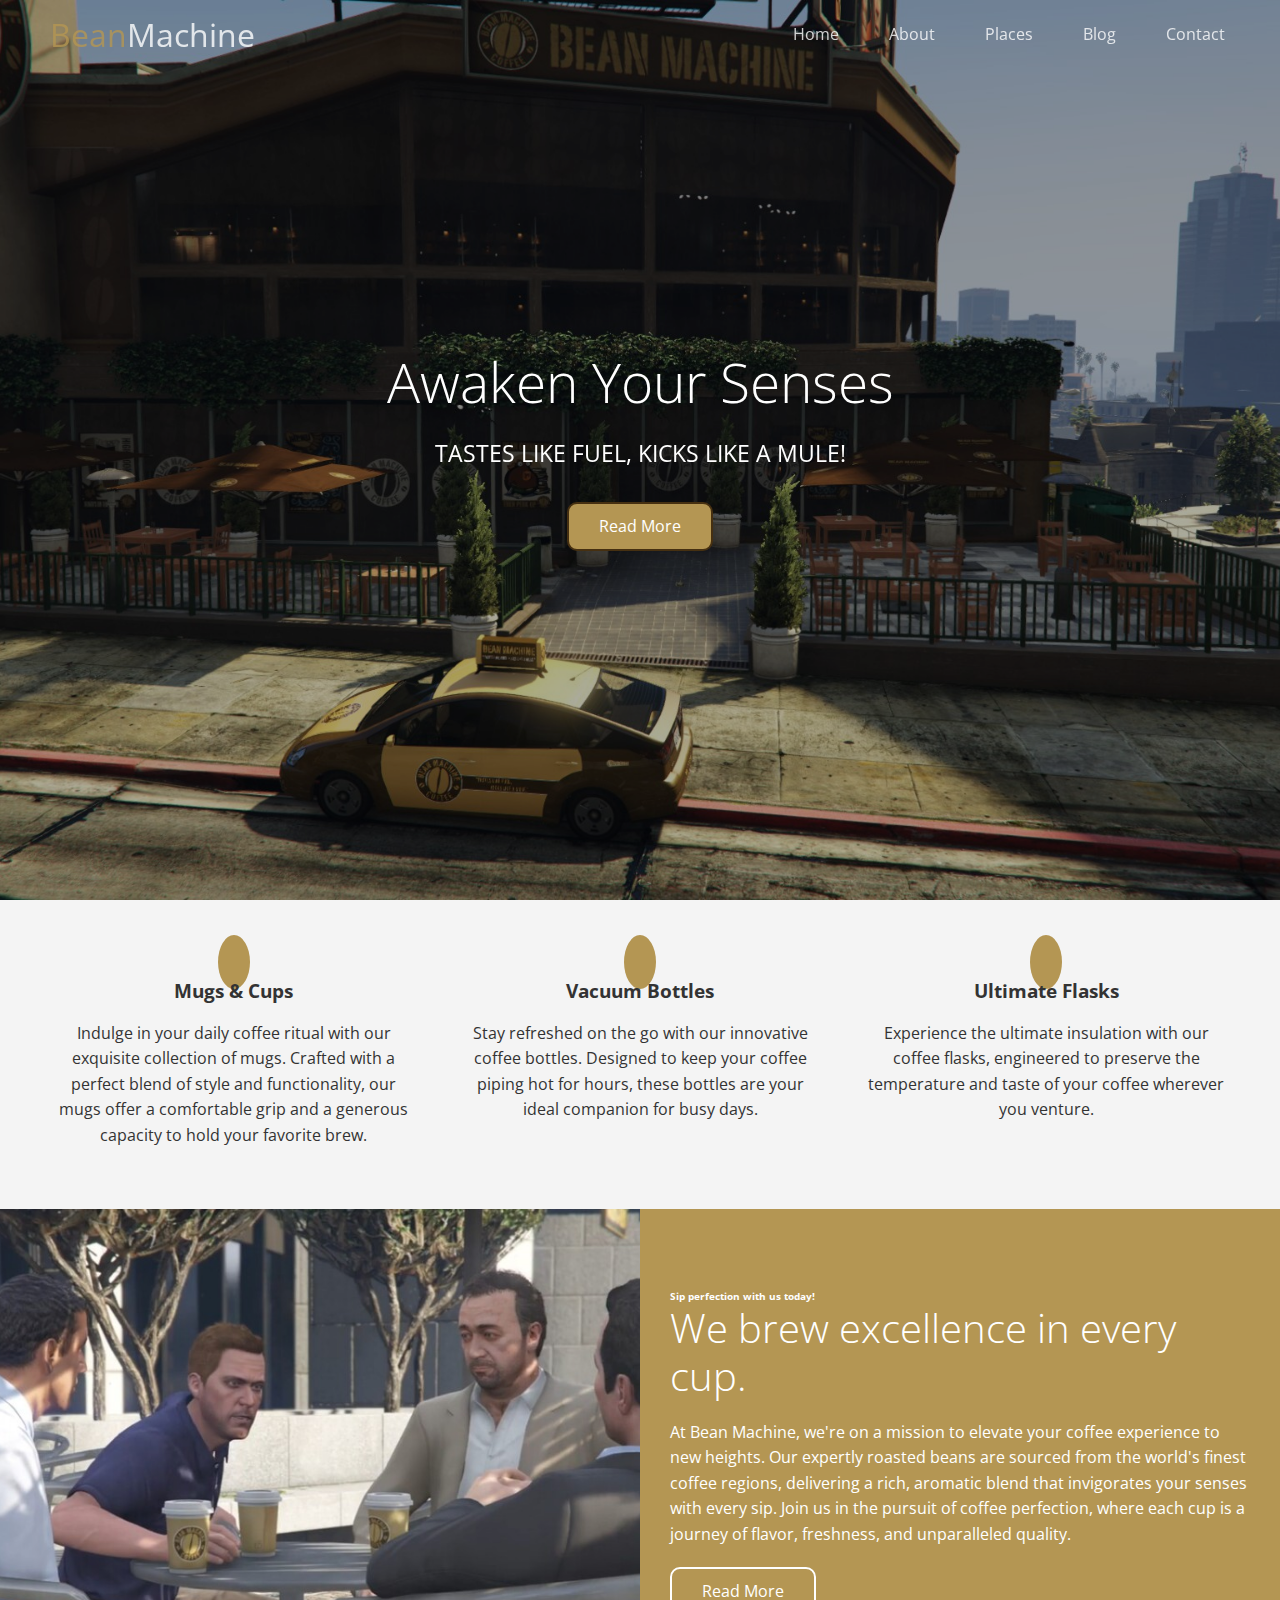
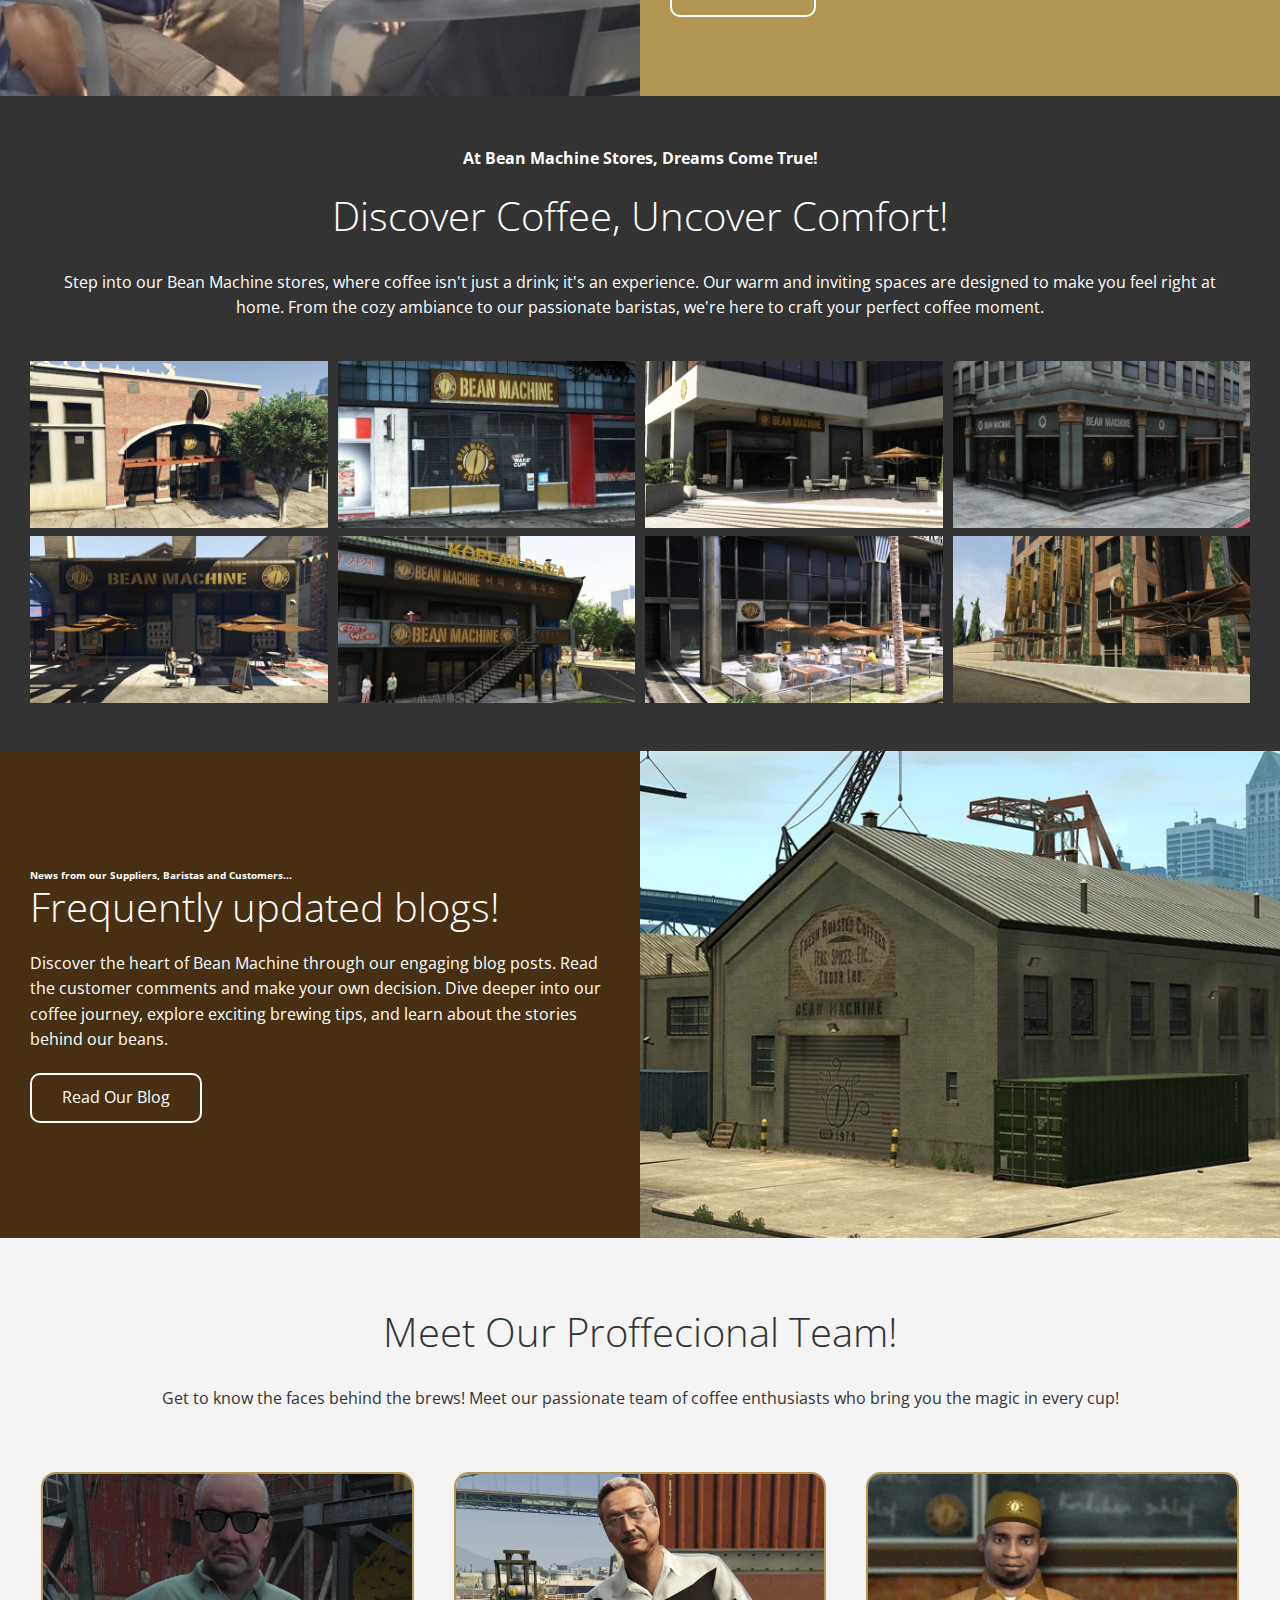
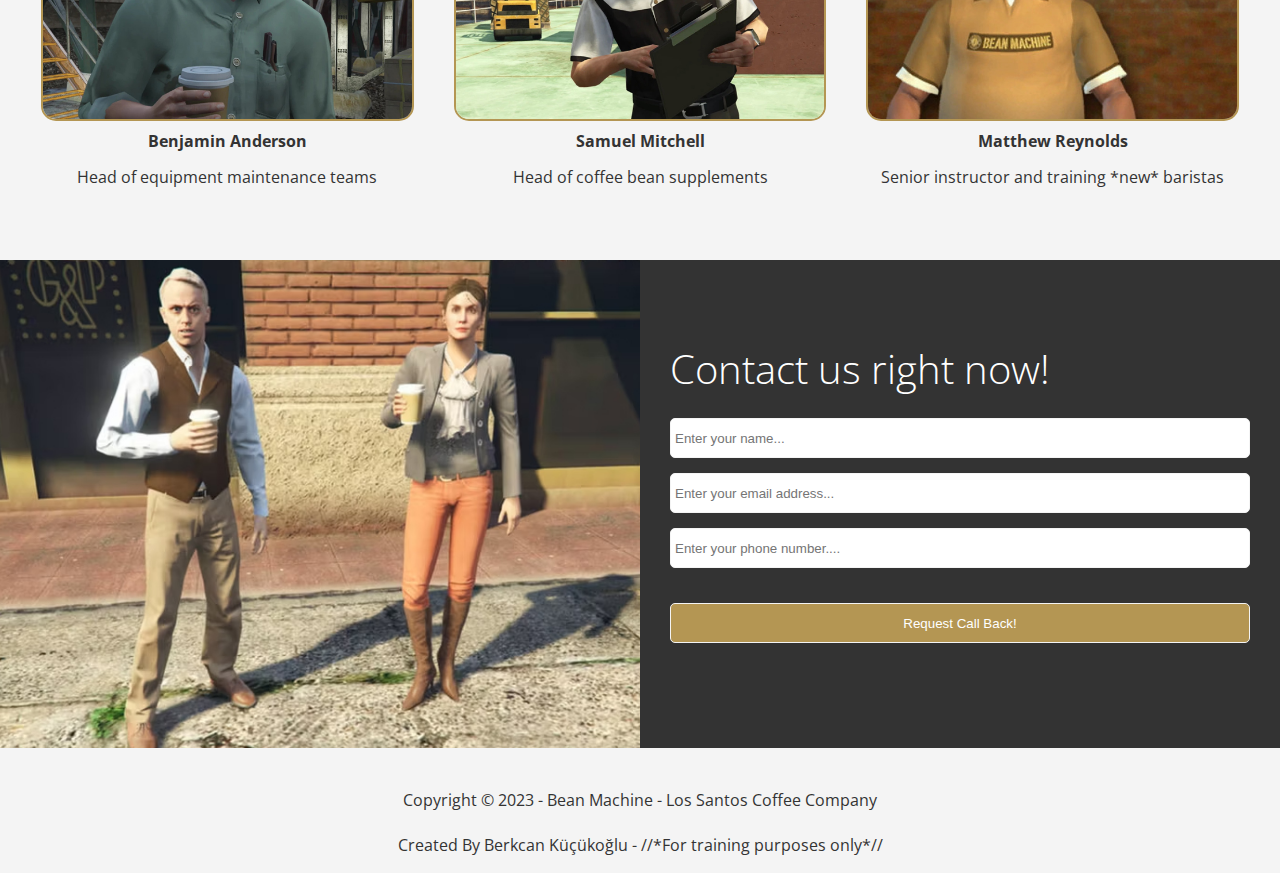
<file: index.html>
<!DOCTYPE html>
<html lang="en">

<head>
  <meta charset="UTF-8">
  <meta name="viewport" content="width=device-width, initial-scale=1.0">
  <link rel="shortcut icon" type="image/x-icon" href="./favicon.ico">
  <link rel="stylesheet" href="https://cdnjs.cloudflare.com/ajax/libs/font-awesome/6.4.2/css/all.min.css"
    integrity="sha512-z3gLpd7yknf1YoNbCzqRKc4qyor8gaKU1qmn+CShxbuBusANI9QpRohGBreCFkKxLhei6S9CQXFEbbKuqLg0DA=="
    crossorigin="anonymous" referrerpolicy="no-referrer"/>
  <link rel="stylesheet" href="css/lightbox.min.css">
  <link rel="stylesheet" href="css/utilities.css">
  <link rel="stylesheet" href="css/style.css">
  <title>Welcome to Bean Machine!</title>
</head>

<body id="home">
  <header class="hero">
    <div id="navbar" class="navbar top">
      <h1 class="logo">
        <span class="text-primary"><i class="fas fa-mug-hot"></i>Bean</span>Machine
      </h1>
      <nav>
        <ul>
          <li><a href="#home">Home</a></li>
          <li><a href="#about">About</a></li>
          <li><a href="#places">Places</a></li>
          <li><a href="#blog">Blog</a></li>
          <li><a href="#contact">Contact</a></li>
        </ul>
      </nav>
    </div>
    <div class="content">
      <h1>Awaken Your Senses</h1>
      <p>Tastes like fuel, Kicks like a mule!</p>
      <a href="#about" class="btn btn-primary">
        <i class="fas fa-chevron-right"></i> Read More
      </a>
    </div>
  </header>

  <main>
    <!-- About: Icons -->
    <section id="about" class="icons bg-light">
      <div class="flex-items">
        <div>
          <i class="fas fa-mug-saucer fa-2x"></i>
          <div>
            <h3>Mugs & Cups</h3>
            <p>Indulge in your daily coffee ritual with our exquisite collection of mugs. Crafted with a perfect blend of style and functionality, our mugs offer a comfortable grip and a generous capacity to hold your favorite brew.</p>
          </div>
        </div>
        <div>
          <i class="fas fa-prescription-bottle fa-2x"></i>
          <div>
            <h3>Vacuum Bottles</h3>
            <p>Stay refreshed on the go with our innovative coffee bottles. Designed to keep your coffee piping hot for hours, these bottles are your ideal companion for busy days.</p>
          </div>
        </div>
        <div>
          <i class="fas fa-bottle-water fa-2x"></i>
          <div>
            <h3>Ultimate Flasks</h3>
            <p>Experience the ultimate insulation with our coffee flasks, engineered to preserve the temperature and taste of your coffee wherever you venture.</p>
          </div>
        </div>
      </div>
      </div>
    </section>

    <!-- About -->
    <section class="solutions flex-columns">
      <div class="row">
        <div class="column">
          <div class="column-1">
            <img src="./images/home/meeting-people.jpg" alt="">
          </div>
        </div>
        <div class="column">
          <div class="column-2 bg-primary">
            <h4>Sip perfection with us today!</h4>
            <h2>We brew excellence in every cup.</h2>
            <p>At Bean Machine, we're on a mission to elevate your coffee experience to new heights. Our expertly roasted beans are sourced from the world's finest coffee regions, delivering a rich, aromatic blend that invigorates your senses with every sip. Join us in the pursuit of coffee perfection, where each cup is a journey of flavor, freshness, and unparalleled quality.</p>
            <a href="#about" class="btn btn-primary btn-outline">
              <i class="fas fa-chevron-right"></i>
              Read More
            </a>
          </div>
        </div>
      </div>
    </section>

    <!-- Places -->
    <section id="places" class="places flex-grid section-padding bg-dark">
      <header class="section-header">
        <h4>At Bean Machine Stores, Dreams Come True!</h4>
        <h2>Discover Coffee, Uncover Comfort!</h2>
        <p>Step into our Bean Machine stores, where coffee isn't just a drink; it's an experience. Our warm and inviting spaces are designed to make you feel right at home. From the cozy ambiance to our passionate baristas, we're here to craft your perfect coffee moment.</p>
      </header>
      <div class="row">
        <div class="column">
          <a href="./images/shops/shop-1.jpg" data-lightbox="places" data-title="Morningwood Boulevard, Morningwood / Los Santos" > 
            <img src="./images/shops/shop-1.jpg" alt="shop_img">
          </a> 
          <a href="./images/shops/shop-2.jpg" data-lightbox="places" data-title="Simmet Alley, Textile City / Los Santos" > 
            <img src="./images/shops/shop-2.jpg" alt="shop_img">
          </a>
        </div>
        <div class="column"> 
          <a href="./images/shops/shop-3.jpg" data-lightbox="places" data-title="Atlee Street, Mission Row / Los Santos" > 
            <img src="./images/shops/shop-3.jpg" alt="shop_img">
          </a> 
          <a href="./images/shops/shop-4.jpg" data-lightbox="places" data-title="Korean Plaza, Calais Avenue, Little Seoul / Los Santos" > 
            <img src="./images/shops/shop-4.jpg" alt="shop_img">
          </a>
        </div>
        <div class="column">
          <a href="./images/shops/shop-5.jpg" data-lightbox="places" data-title="Heritage Way, Rockford Hills / Los Santos" > 
            <img src="./images/shops/shop-5.jpg" alt="shop_img">
          </a> 
          <a href="./images/shops/shop-6.jpg" data-lightbox="places" data-title="South Mo Milton Drive, West Vinewood / Los Santos" > 
            <img src="./images/shops/shop-6.jpg" alt="shop_img">
          </a> 
        </div>
        <div class="column"> 
          <a href="./images/shops/shop-7.jpg" data-lightbox="places" data-title="Elgin Avenue and Vespucci Boulevard, Pillbox Hill / Los Santos" > 
            <img src="./images/shops/shop-7.jpg" alt="shop_img">
          </a> 
          <a href="./images/shops/shop-8.jpg" data-lightbox="places" data-title="3 Alta Street, Alta Street, Pillbox Hill / Los Santos" > 
            <img src="./images/shops/shop-8.jpg" alt="shop_img">
          </a>
        </div>
      </div>
    </section>

    <!-- Blog -->
    <section id="blog" class="blog flex-columns flex-reverse">
      <div class="row">
        <div class="column">
          <div class="column-1">
            <img src="./images/home/warehouse-blog.jpg" alt="">
          </div>
        </div>
        <div class="column">
          <div class="column-2 bg-secondary">
            <h4>News from our Suppliers, Baristas and Customers...</h4>
            <h2>Frequently updated blogs!</h2>
            <p>Discover the heart of Bean Machine through our engaging blog posts. Read the customer comments and make your own decision. Dive deeper into our coffee journey, explore exciting brewing tips, and learn about the stories behind our beans. </p>
            <a href="./blog.html" class="btn btn-secondary btn-outline">
              <i class="fas fa-chevron-right"></i>
              Read Our Blog
            </a>
          </div>
        </div>
      </div>
    </section>

    <!-- Team -->
    <section id="team" class="team section-padding bg-light">
      <header class="section-header">
        <h2>Meet Our Proffecional Team!</h2>
        <p>Get to know the faces behind the brews! Meet our passionate team of coffee enthusiasts who bring you the magic in every cup!</p>
      </header>
      <div class="flex-items">
        <div>
          <img src="./images/team/employee-1.jpg" alt="">
          <h4>Benjamin Anderson</h4>
          <p>Head of equipment maintenance teams</p>
        </div>
        <div>
          <img src="./images/team/employee-2.jpg" alt="">
          <h4>Samuel Mitchell</h4>
          <p>Head of coffee bean supplements</p>
        </div>
        <div>
          <img src="./images/team/employee-3.jpg" alt="">
          <h4>Matthew Reynolds</h4>
          <p>Senior instructor and training *new* baristas</p>
        </div>
      </div>
    </section>

    <!-- Contact -->
    <section id="contact" class="contact flex-columns">
      <div class="row">
        <div class="column">
          <div class="column-1">
            <img src="./images/home/people-contact.jpg" alt="">
          </div>
        </div>
        <div class="column">
          <div class="column-2 bg-dark">
            <h2>Contact us right now!</h2>
            <form action="#" class="callback-form">
              <div class="form-control">
                <label for="name"></label>
                <input type="text" name="name" id="name" placeholder="Enter your name...">
              </div>
              <div class="form-control">
                <label for="email"></label>
                <input type="email" name="email" id="email" placeholder="Enter your email address...">
              </div>
              <div class="form-control">
                <label for="phone"></label>
                <input type="text" name="phone" id="phone" placeholder="Enter your phone number....">
              </div>
              <input type="submit" value="Request Call Back!" id="submit" class="btn btn-primary">
            </form>
          </div>
        </div>
      </div>
    </section>
  </main>
  
  <!-- Footer -->
  <footer class="footer bg-light">
    <div class="social">
      <a href="#footer" class="fab fa-facebook fa-2x"></a>
      <a href="#footer" class="fab fa-twitter fa-2x"></a>
      <a href="#footer" class="fab fa-youtube fa-2x"></a>
      <a href="#footer" class="fab fa-linkedin fa-2x"></a>
    </div>
    <p>Copyright &copy; 2023 - Bean Machine - Los Santos Coffee Company</p>
    <p>Created By Berkcan Küçükoğlu - //*For training purposes only*//</p>
  </footer>

  <script src="js/lightbox-plus-jquery.min.js"></script>
<script>
    const navbar = document.getElementById('navbar')
    let scrolled = false;

    window.onscroll = function() {
      if(window.pageYOffset > 100){
        navbar.classList.remove('top');
        if(!scrolled) {
          navbar.style.transform = 'translateY(-70px)';
        }
        setTimeout(function() {
          navbar.style.transform = 'translateY(0)'
          scrolled = true;
        }, 50)
      }
      else {
        navbar.classList.add('top');
        scrolled = false;
      }
    }
  </script>
</body>

</html>
</file>
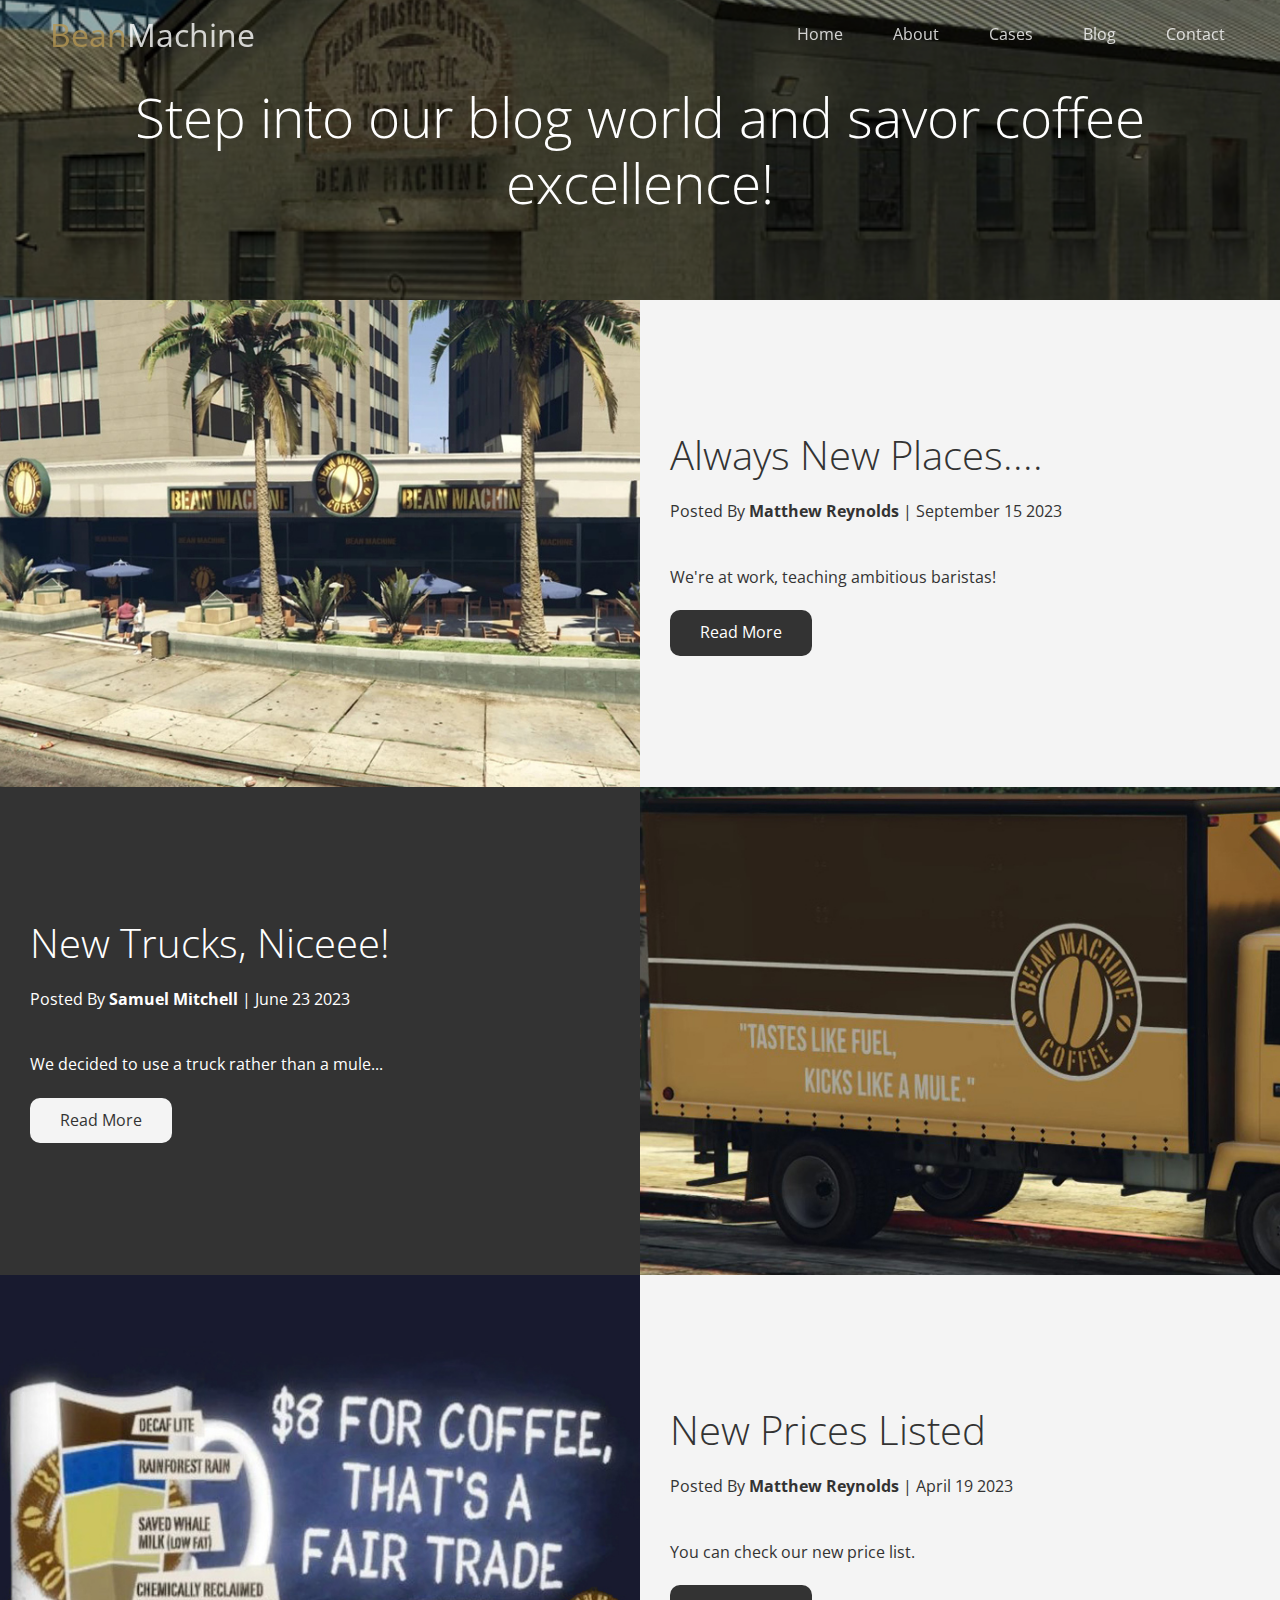
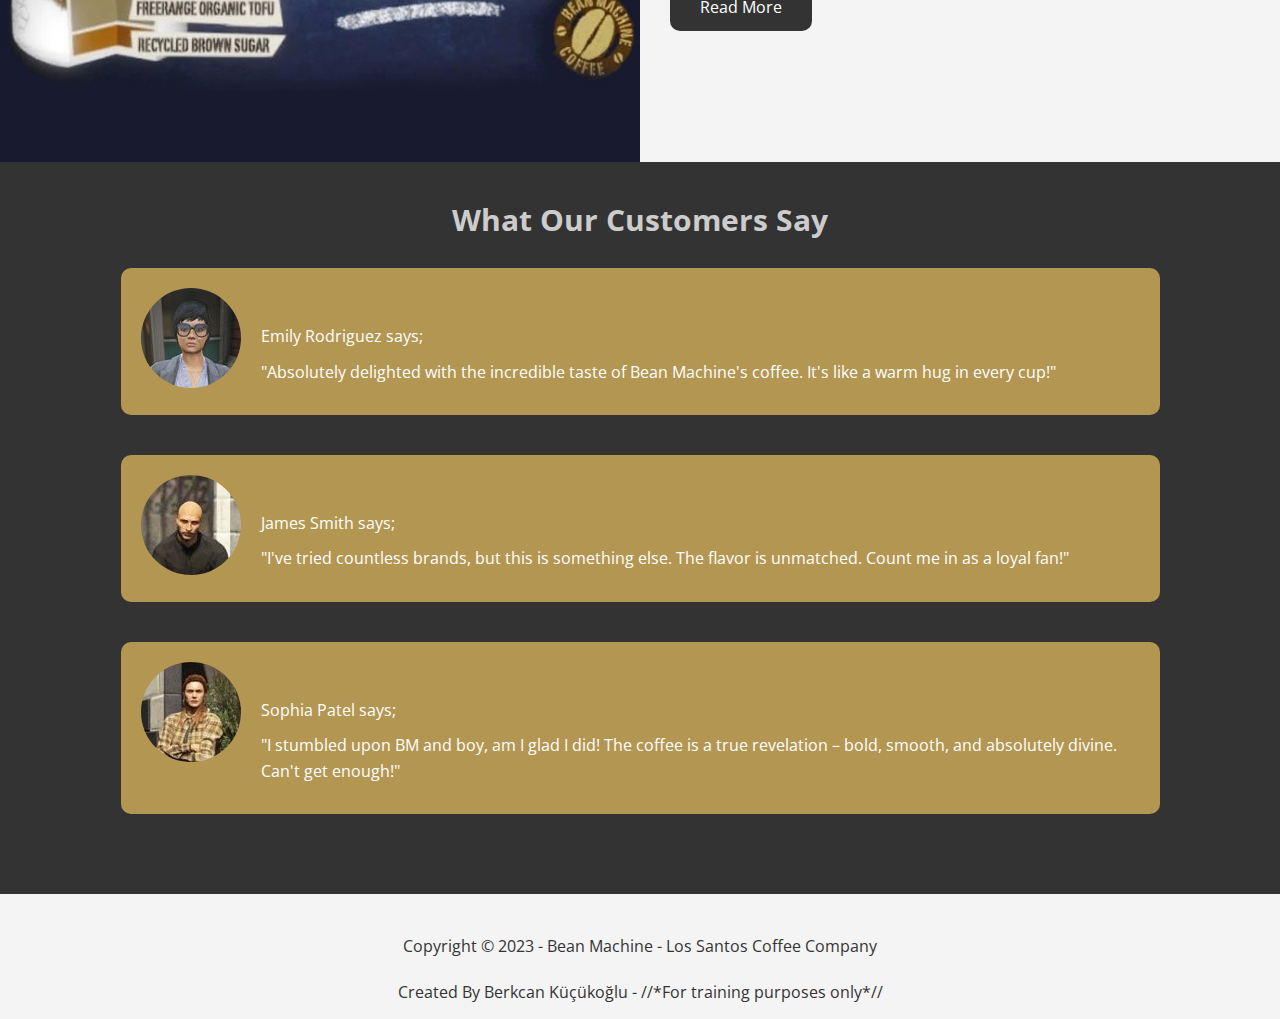
<file: blog.html>
<!DOCTYPE html>
<html lang="en">
  <head>
    <meta charset="UTF-8" />
    <meta name="viewport" content="width=device-width, initial-scale=1.0" />
    <link
      rel="stylesheet"
      href="https://cdnjs.cloudflare.com/ajax/libs/font-awesome/6.4.2/css/all.min.css"
      integrity="sha512-z3gLpd7yknf1YoNbCzqRKc4qyor8gaKU1qmn+CShxbuBusANI9QpRohGBreCFkKxLhei6S9CQXFEbbKuqLg0DA=="
      crossorigin="anonymous"
      referrerpolicy="no-referrer"
    />
    <link rel="stylesheet" href="css/utilities.css" />
    <link rel="stylesheet" href="css/style.css" />
    <title>Read Our Blog!</title>
  </head>

  <body id="blog">
    <header class="hero blog">
      <div id="navbar" class="navbar top">
        <h1 class="logo">
          <span class="text-primary"><i class="fas fa-mug-hot"></i>Bean</span
          >Machine
        </h1>
        <nav>
          <ul>
            <li><a href="./index.html">Home</a></li>
            <li><a href="./index.html#about">About</a></li>
            <li><a href="./index.html#cases">Cases</a></li>
            <li><a href="./blog.html">Blog</a></li>
            <li><a href="./index.html#contact">Contact</a></li>
          </ul>
        </nav>
      </div>
      <div class="content">
        <h1>Step into our blog world and savor coffee excellence!</h1>
      </div>
    </header>

    <main>
      <!-- Row-1 -->
      <article class="flex-columns">
        <div class="row">
          <div class="column">
            <div class="column-1">
              <img src="./images/blog/blog1.jpg" alt="" />
            </div>
          </div>
          <div class="column">
            <div class="column-2 bg-light">
              <h2>Always New Places.... </h2>
              <p class="meta">
                <i class="fas fa-user"></i> Posted By
                <strong>Matthew Reynolds</strong> | September 15 2023
              </p>
              <p>We're at work, teaching ambitious baristas!</p>
              <a href="./post.html" class="btn btn-dark">
                <i class="fas fa-chevron-right"></i>
                Read More
              </a>
            </div>
          </div>
        </div>
      </article>

      <!-- Row-2 -->
      <article class="flex-columns flex-reverse">
        <div class="row">
          <div class="column">
            <div class="column-1">
              <img src="./images/blog/blog2.jpg" alt="" />
            </div>
          </div>
          <div class="column">
            <div class="column-2 bg-dark">
              <h2>New Trucks, Niceee!</h2>
              <p class="meta">
                <i class="fas fa-user"></i> Posted By
                <strong>Samuel Mitchell</strong> | June 23 2023
              </p>
              <p>We decided to use a truck rather than a mule...</p>
              <a href="./post.html" class="btn btn-light">
                <i class="fas fa-chevron-right"></i>
                Read More
              </a>
            </div>
          </div>
        </div>
      </article>

      <!-- Row-3 -->
      <article class="flex-columns">
        <div class="row">
          <div class="column">
            <div class="column-1">
              <img src="./images/blog/blog3.jpg" alt="" />
            </div>
          </div>
          <div class="column">
            <div class="column-2 bg-light">
              <h2>New Prices Listed</h2>
              <p class="meta">
                <i class="fas fa-user"></i> Posted By
                <strong>Matthew Reynolds</strong> | April 19 2023
              </p>
              <p>You can check our new price list.</p>
              <a href="./post.html" class="btn btn-dark">
                <i class="fas fa-chevron-right"></i>
                Read More
              </a>
            </div>
          </div>
        </div>
      </article>

      <!-- Reviews -->
      <section class="reviews">
        <div class="">
          <h2>
            <i class="far fa-star fa-2xs"></i>
            <i class="far fa-star fa-xs"></i>
            What Our Customers Say
            <i class="far fa-star fa-xs"></i>
            <i class="far fa-star fa-2xs"></i>
          </h2>

          <!-- Person-1 -->
          <div class="review bg-primary">
            <img src="./images/team/person_1.jpg" alt="person-1">
            <p>
              <i class="fas fa-star"></i>
              <i class="fas fa-star"></i>
              <i class="fas fa-star"></i>
              <i class="fas fa-star"></i>
              <i class="fas fa-star"></i>
              <br>
              Emily Rodriguez says; 
            </p>
            <p>"Absolutely delighted with the incredible taste of Bean Machine's coffee. It's like a warm hug in every cup!"</p>
          </div>

          <!-- Person-2 -->
          <div class="review bg-primary">
            <img src="./images/team/person_2.jpg" alt="person-2">
            <p>
              <i class="fas fa-star"></i>
              <i class="fas fa-star"></i>
              <i class="fas fa-star"></i>
              <i class="fas fa-star"></i>
              <i class="fas fa-star-half-stroke"></i>
              <br>
              James Smith says;
            </p>
            <p>"I've tried countless brands, but this is something else. The flavor is unmatched. Count me in as a loyal fan!"</p>
          </div>

          <!-- Person-3 -->
          <div class="review bg-primary">
            <img src="./images/team/person_3.jpg" alt="person-3">
            <p>
              <i class="fas fa-star"></i>
              <i class="fas fa-star"></i>
              <i class="fas fa-star"></i>
              <i class="fas fa-star"></i>
              <i class="fas fa-star-half-stroke"></i>
              <br>
              Sophia Patel says;
            </p>
            <p>"I stumbled upon BM and boy, am I glad I did! The coffee is a true revelation – bold, smooth, and absolutely divine. Can't get enough!"</p>
          </div>
      </section>
    </main>

    <!-- Footer -->
    <footer class="footer bg-light">
      <div class="social">
        <a href="#footer" class="fab fa-facebook fa-2x"></a>
        <a href="#footer" class="fab fa-twitter fa-2x"></a>
        <a href="#footer" class="fab fa-youtube fa-2x"></a>
        <a href="#footer" class="fab fa-linkedin fa-2x"></a>
      </div>
      <p>Copyright &copy; 2023 - Bean Machine - Los Santos Coffee Company</p>
      <p>Created By Berkcan Küçükoğlu - //*For training purposes only*//</p>
    </footer>

    <script>
      const navbar = document.getElementById('navbar')
      let scrolled = false;
  
      window.onscroll = function() {
        if(window.pageYOffset > 100){
          navbar.classList.remove('top');
          if(!scrolled) {
            navbar.style.transform = 'translateY(-70px)';
          }
          setTimeout(function() {
            navbar.style.transform = 'translateY(0)'
            scrolled = true;
          }, 50)
        }
        else {
          navbar.classList.add('top');
          scrolled = false;
        }
      }
    </script>
  </body>
</html>
</file>
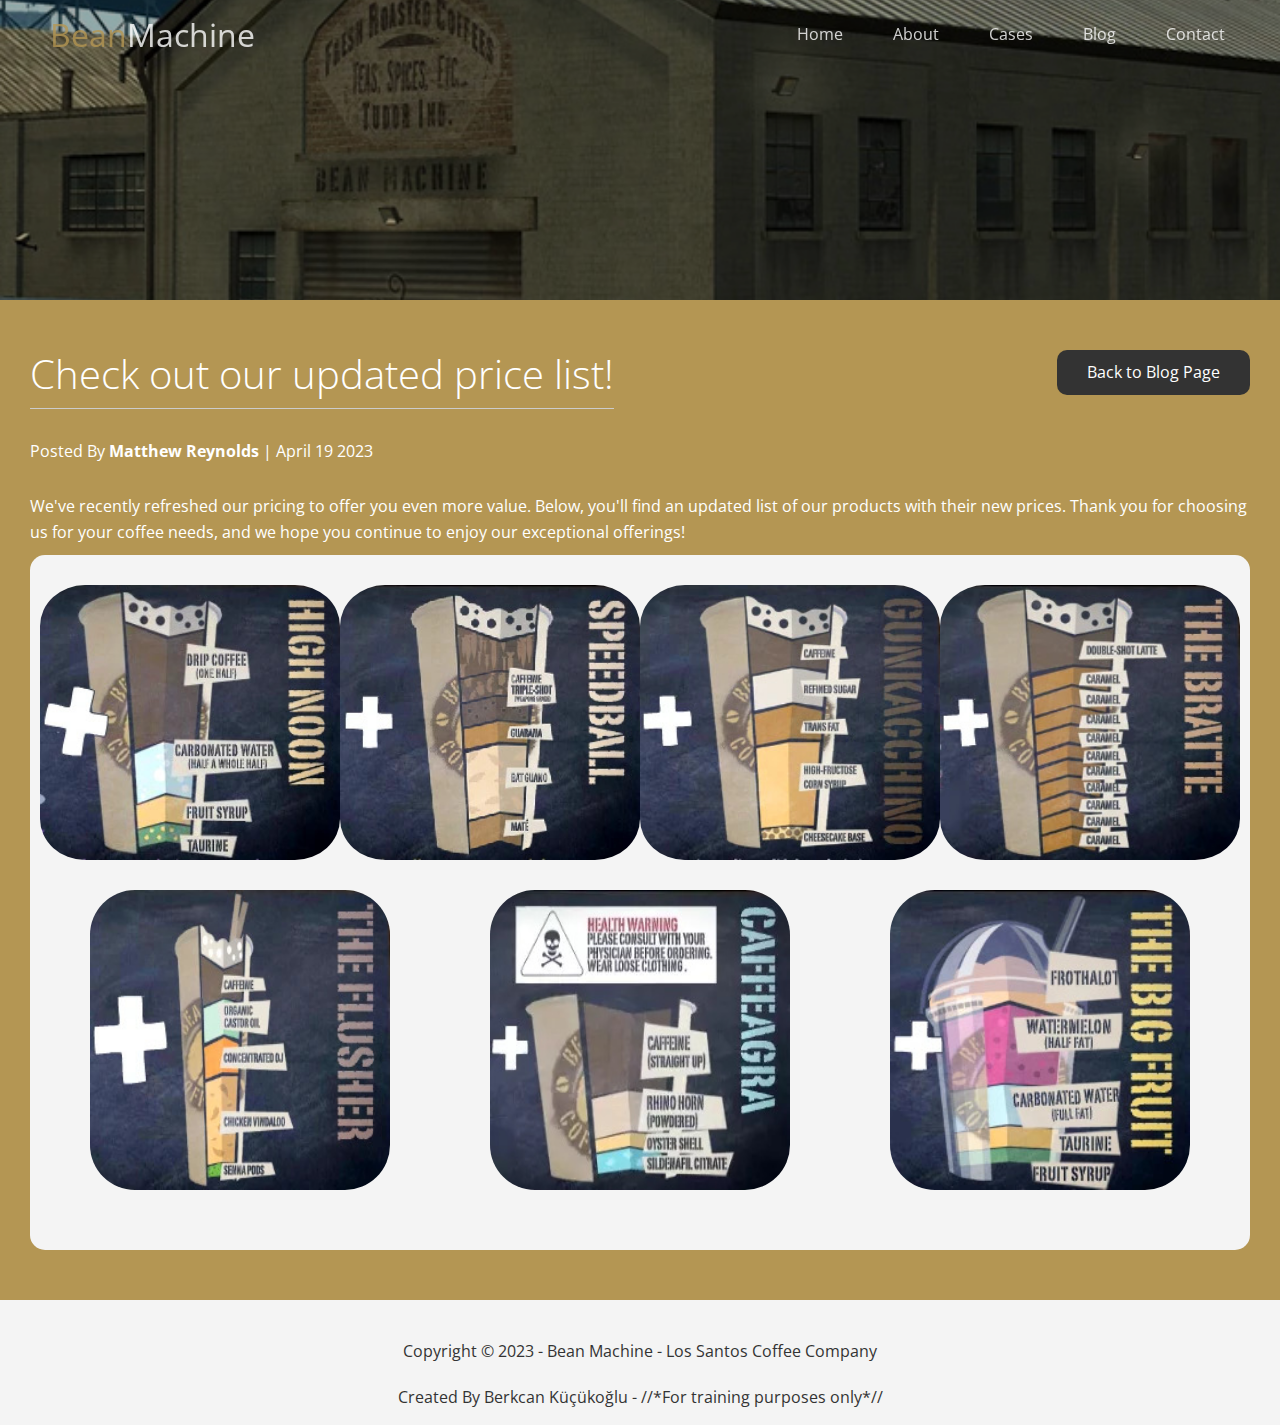
<file: post.html>
<!DOCTYPE html>
<html lang="en">
  <head>
    <meta charset="UTF-8" />
    <meta name="viewport" content="width=device-width, initial-scale=1.0" />
    <link
      rel="stylesheet"
      href="https://cdnjs.cloudflare.com/ajax/libs/font-awesome/6.4.2/css/all.min.css"
      integrity="sha512-z3gLpd7yknf1YoNbCzqRKc4qyor8gaKU1qmn+CShxbuBusANI9QpRohGBreCFkKxLhei6S9CQXFEbbKuqLg0DA=="
      crossorigin="anonymous"
      referrerpolicy="no-referrer"
    />
    <link rel="stylesheet" href="css/utilities.css" />
    <link rel="stylesheet" href="css/style.css" />
    <title>Post One</title>
  </head>

  <body id="post">
    <header class="hero blog">
      <div id="navbar" class="navbar top">
        <h1 class="logo">
          <span class="text-primary"><i class="fas fa-mug-hot"></i>Bean</span
          >Machine
        </h1>
        <nav>
          <ul>
            <li><a href="./index.html">Home</a></li>
            <li><a href="./index.html#about">About</a></li>
            <li><a href="./index.html#cases">Cases</a></li>
            <li><a href="./blog.html">Blog</a></li>
            <li><a href="./index.html#contact">Contact</a></li>
          </ul>
        </nav>
      </div>
    </header>

    <main>
      <section class="post bg-primary">
        <div class="meta-header">
          <h2>Check out our updated price list!</h2>
          <a href="./blog.html" class="btn btn-dark">
            <i class="fas fa-chevron-left"></i>
            Back to Blog Page
          </a>
        </div>
        <p class="meta">
          <i class="fas fa-user"></i> Posted By
          <strong>Matthew Reynolds</strong> | April 19 2023
        </p>
        <p>
          We've recently refreshed our pricing to offer you even more value.
          Below, you'll find an updated list of our products with their new
          prices. Thank you for choosing us for your coffee needs, and we hope
          you continue to enjoy our exceptional offerings!
        </p>
        <div class="row bg-light">
          <img src="./images/drinks/drink-1.jpg" alt="dr_1" />
          <img src="./images/drinks/drink-2.jpg" alt="dr_2" />
          <img src="./images/drinks/drink-3.jpg" alt="dr_3" />
          <img src="./images/drinks/drink-4.jpg" alt="dr_4" />
          <img src="./images/drinks/drink-5.jpg" alt="dr_5" />
          <img src="./images/drinks/drink-6.jpg" alt="dr_6" />
          <img src="./images/drinks/drink-7.jpg" alt="dr_7" />
        </div>
      </section>
    </main>

    <!-- Footer -->
    <footer class="footer bg-light">
      <div class="social">
        <a href="#footer" class="fab fa-facebook fa-2x"></a>
        <a href="#footer" class="fab fa-twitter fa-2x"></a>
        <a href="#footer" class="fab fa-youtube fa-2x"></a>
        <a href="#footer" class="fab fa-linkedin fa-2x"></a>
      </div>
      <p>Copyright &copy; 2023 - Bean Machine - Los Santos Coffee Company</p>
      <p>Created By Berkcan Küçükoğlu - //*For training purposes only*//</p>
    </footer>

    <script>
      const navbar = document.getElementById("navbar");
      let scrolled = false;

      window.onscroll = function () {
        if (window.pageYOffset > 100) {
          navbar.classList.remove("top");
          if (!scrolled) {
            navbar.style.transform = "translateY(-70px)";
          }
          setTimeout(function () {
            navbar.style.transform = "translateY(0)";
            scrolled = true;
          }, 50);
        } else {
          navbar.classList.add("top");
          scrolled = false;
        }
      };
    </script>
  </body>
</html>
</file>
<file: css/utilities.css>
html {
  scroll-behavior: smooth;
}

/* Text Colors */
.text-primary {
  color: #b49653;
}

.text-secondary {
  color: #463011;
}

/* Button */

.btn {
  cursor: pointer;
  display: inline-block;
  padding: 10px 30px;
  border-radius: 10px;
}
.btn:hover {
  opacity: 0.8;
}

.btn-primary {
  background: #b49653;
  border: solid 2px #463011;
  color: #fff;
}
.btn-primary:hover {
  background: #463011;
  border: solid 2px #b49653;
}

.btn-secondary {
  background: #463011;
  border: solid 2px #b49653;
  color: #fff;
}
.btn-secondary:hover {
  background: #b49653;
  border: solid 2px #463011;
}

.btn-dark {
  background: #333;
  color: #fff;
}

.btn-light {
  background: #f4f4f4;
  color: #333;
}

.btn-outline {
  background: transparent;
  border: 2px solid #fff;
}

.btn-outline:hover {
  opacity: 1;
  border: 2px solid #fff;
}

/* Background Colors */

.bg-primary {
  background: #b49653;
  color: #fff;
}

.bg-secondary {
  background: #463011;
  color: #fff;
}

.bg-dark {
  background: #333;
  color: #fff;
}

.bg-light {
  background: #f4f4f4;
  color: #333;
}

/* Flex items */
.flex-items {
  display: flex;
  text-align: center;
  align-items: flex-start;
  justify-content: center;
  height: 100%;
}

.flex-items > div {
  width: 33.3%;
  padding: 20px;
}

/* Flex Columns */
.flex-columns.flex-reverse .row {
  flex-direction: row-reverse;
}

.flex-columns .row {
  display: flex;
  flex-direction: row;
  flex-wrap: wrap;
  width: 100%;
}

.flex-columns .column {
  display: flex;
  flex-direction: column;
  flex: 1;
  flex-basis: 50%;
}

.flex-columns .column .column-1,
.flex-columns .column .column-2 {
  height: 100%;
}

.flex-columns img {
  width: 100%;
  height: 100%;
  object-fit: cover;
}

.flex-columns .column-2 {
  display: flex;
  flex-direction: column;
  align-items: flex-start;
  justify-content: center;
  padding: 30px;
}

.flex-columns h2 {
  font-size: 40px;
  font-weight: 100;
}

.flex-columns h4 {
  font-size: 10px;
}

.flex-columns p {
  margin: 20px 0;
}

/* Section Header */
.section-header {
  padding: 30px;
  display: flex;
  flex-direction: column;
  align-items: center;
  justify-content: center;
  text-align: center;
}

.section-header h2 {
  font-size: 40px;
  margin: 20px 0;
}

.section-padding {
  padding: 20px 20px 40px;
}

/* Flex-grid */
.flex-grid .row {
  display: flex;
  flex-wrap: wrap;
  padding: 0 5px;
}

.flex-grid .column {
  flex: 25%;
  max-width: 25%;
  padding: 0 5px;
}
</file>
<file: css/style.css>
@import url("https://fonts.googleapis.com/css2?family=Open+Sans:wght@300;400&display=swap");

* {
  box-sizing: border-box;
  padding: 0;
  margin: 0;
}

body {
  font-family: "Open Sans", sans-serif;
  background: #fff;
  color: #333;
  line-height: 1.6;
}

ul {
  list-style: none;
}

a {
  color: #333;
  text-decoration: none;
}

h1,
h2 {
  font-weight: 300;
  line-height: 1.2;
}

p {
  margin: 10px 0;
}

img {
  width: 100%;
}

/* Navbar */
.navbar {
  display: flex;
  align-items: center;
  justify-content: space-between;
  background-color: #333;
  color: #fff;
  opacity: 0.8;
  width: 100%;
  height: 70px;
  position: fixed;
  top: 0px;
  padding: 0 30px;
  transition: 0.5s;
}

.navbar.top {
  background: transparent;
}

.navbar a {
  color: #fff;
  padding: 10px 20px;
  margin: 0 5px;
}
.navbar a:hover {
  border-bottom: #b49653 2px solid;
  color: #b49653;
}
.navbar ul {
  display: flex;
}

.navbar .logo {
  font-weight: 400;
}

.navbar i {
  margin-right: 20px;
}

/* Header */
.hero {
  background: url(../images/home/hero-showcase.jpg) no-repeat center
    center/cover;
  height: 100vh;
  position: relative;
  color: #fff;
}

.hero .content {
  display: flex;
  flex-direction: column;
  align-items: center;
  justify-content: center;
  text-align: center;
  height: 100%;
  padding: 0 20px;
}

.hero .content h1 {
  font-size: 55px;
}
.hero .content p {
  font-size: 23px;
  max-width: 600px;
  margin: 20px 0 30px;
  text-transform: uppercase;
}

.hero::before {
  content: "";
  position: absolute;
  top: 0;
  left: 0;
  width: 100%;
  height: 100%;
  background: rgba(0, 0, 0, 0.33);
}

.hero * {
  z-index: 1;
}

.hero.blog {
  background: url("../images/home/warehouse-blog.jpg") no-repeat center
    center/cover;
  height: 33.3vh;
}

/* Icons */
.icons {
  padding: 30px;
}

.icons h3 {
  font-weight: bold;
  margin-bottom: 15px;
}

.icons i {
  min-width: 75px;
  background-color: #b49653;
  color: #fff;
  padding: 1rem;
  border-radius: 50%;
  margin-bottom: 15px;
}

/* Places & Team */
.places img:hover {
  opacity: 0.75;
}

.team img {
  border-radius: 15px;
  border: #b49653 solid 2px;
}

/* Callback form */
.callback-form {
  width: 100%;
  padding: 20px 0;
}

.callback-form label {
  display: block;
  margin-bottom: 5px;
}

.callback-form .form-control {
  margin-bottom: 15px;
}

.callback-form input {
  width: 100%;
  padding: 4px;
  height: 40px;
  border: #f4f4f4 solid 1px;
  border-radius: 5px;
}

.callback-form input:focus {
  outline: #b49653 solid 2px;
}

.callback-form .btn {
  padding: 12px 0;
  margin-top: 20px;
}

/* Post */
.reviews {
  display: flex;
  justify-content: center;
  width: 100%;
  background: #333;
  color: #ccc;
  padding: 40px 10px;
}

.reviews h2 {
  font-size: 30px;
  font-weight: bold;
  text-align: center;
  padding-bottom: 30px;
}

.reviews .review {
  padding: 20px;
  margin-bottom: 40px;
  border-radius: 10px;
}

.reviews .review img {
  width: 100px;
  float: left;
  border-radius: 50%;
  margin-right: 20px;
}

.post {
  padding: 50px 30px;
}

.post h2 {
  font-size: 40px;
  margin-bottom: 20px;
  padding-bottom: 10px;
  border-bottom: #ccc solid 1px;
}

.post .meta {
  margin-bottom: 30px;
}

.post .meta-header {
  display: flex;
  flex-direction: row;
  align-items: flex-start;
  justify-content: space-between;
}

.post img {
  width: 300px;
  border-radius: 15%;
  display: block;
  margin: 0 auto 30px;
}

.post .row {
  display: flex;
  flex-wrap: wrap;
  padding: 30px 10px;
  border-radius: 15px;
}

/* Footer */
.footer {
  display: flex;
  flex-direction: column;
  align-items: center;
  justify-content: center;
  text-align: center;
  min-height: 125px;
}

.footer a {
  color: #b49653;
}

.footer a:hover {
  color: #333;
}

.footer .social > * {
  margin-right: 30px;
  margin-top: 15px;
}

/* Mobile */
@media (max-width: 768px) {
  .navbar {
    flex-direction: column;
    height: 120px;
    padding: 20px;
  }
  .navbar a {
    padding: 10px 10px;
    margin: 0 3px;
  }

  .hero .content h1 {
    margin-top: 50px;
    font-size: 30px;
  }

  .flex-items {
    flex-direction: column;
  }
  .flex-items > div {
    width: 100%;
    padding: 10px;
    margin-bottom: 15px;
  }

  .flex-columns .column,
  .flex-grid .column {
    flex: 100%;
    max-width: 100%;
  }

  .flex-grid .column img {
    border-radius: 15px;
    margin-bottom: 10px;
  }

  .team img {
    width: 65%;
  }

  .post .meta-header {
    flex-direction: column-reverse;
  }

  .post .meta-header a {
    margin-bottom: 20px;
  }

  .reviews .review {
    display: flex;
    flex-direction: column;
    justify-content: center;
    align-items: center;
    text-align: center;
  }

  .reviews h2 i {
    display: none;
  }
}
</file>
